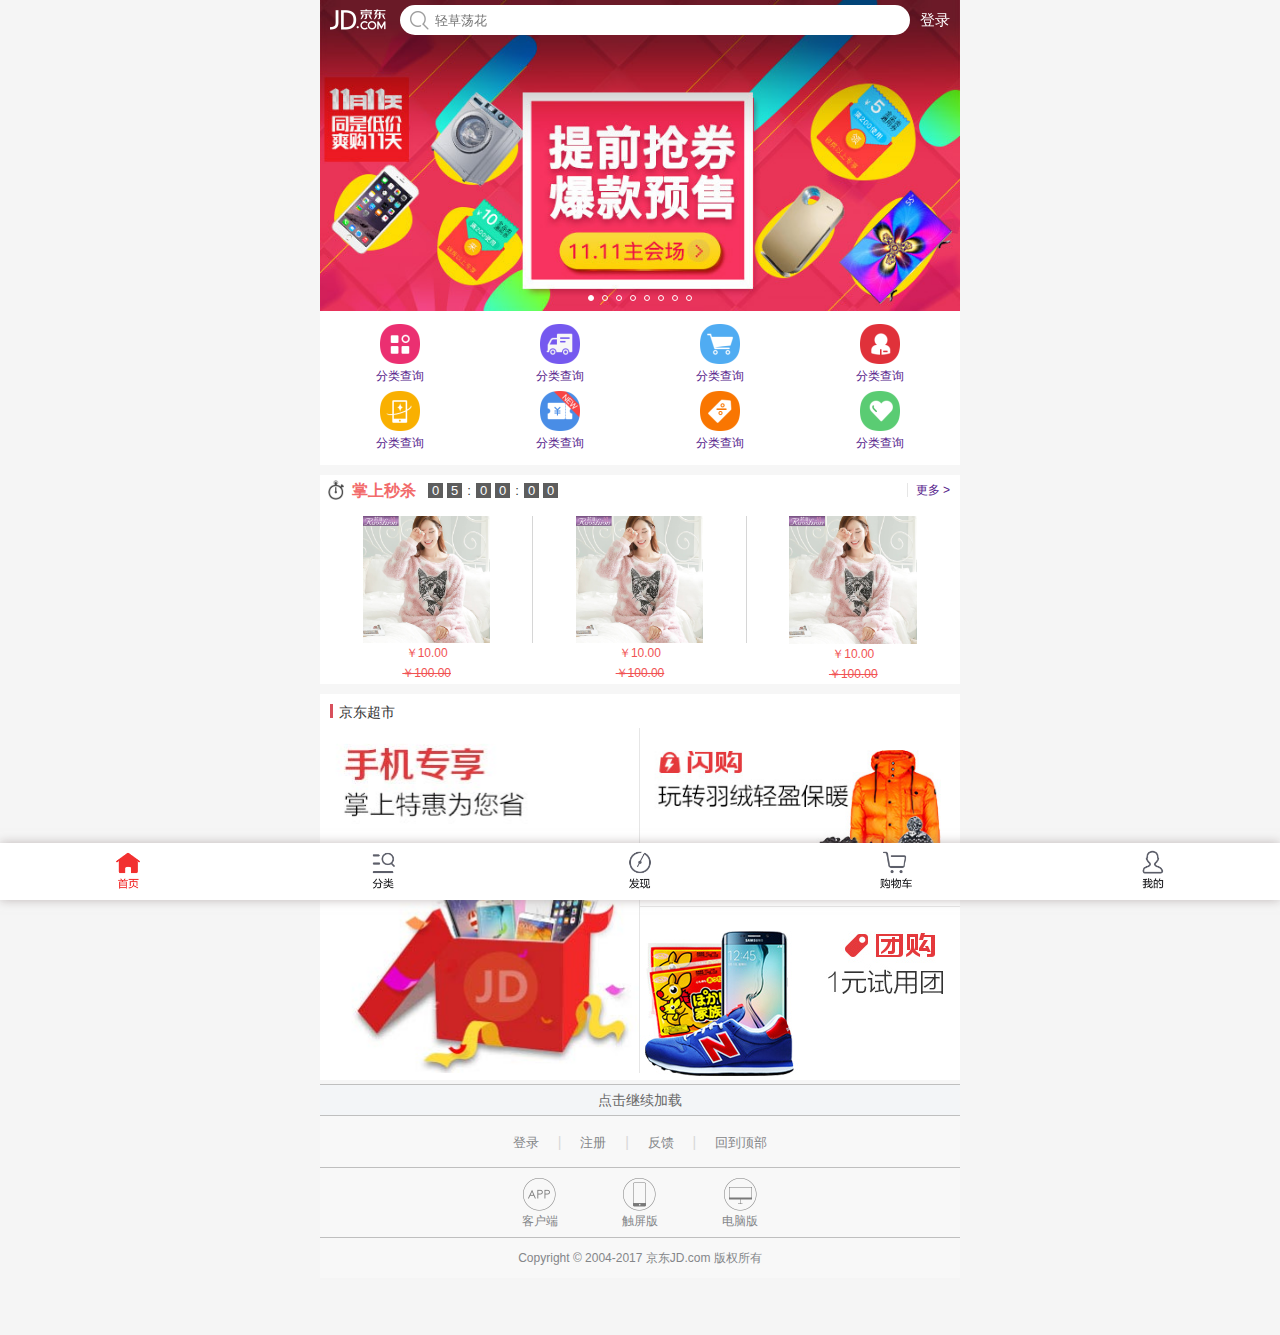
<file: index.html>
<!DOCTYPE html>
<html lang="en">
<head>
	<meta charset="UTF-8">
	<meta name="viewport" content="width=device-width, user-scalable=no, initial-scale=1.0">
	<title>Document</title>
	<link rel="stylesheet" type="text/css" href="css/reset.css">
	<link rel="stylesheet" type="text/css" href="css/common.css">
	<link rel="stylesheet" type="text/css" href="css/index.css">
</head>
<body class="jd">
	<div class="jd-home">
		<div class="jd-top">
			<div class="jd-header">
				<div class="jd-header-logo">京东</div>
				<form action="" class="jd-header-search">
					<span class="jd-h-s-icon"></span>
					<input class="jd-h-s-input" type="" name="" placeholder="轻草荡花">
				</form>
				<div class="jd-header-login"><a href="#">登录</a></div>
			</div>
		</div>
		<div class="jd-slider">
			<ul class="jd-slider-pics clear-group">
				<li class="jd-s-p-item1">
					<a href="#"><img src="images/l8.jpg"></a>
				</li>
				<li class="jd-s-p-item1">
					<a href="#"><img src="images/l1.jpg"></a>
				</li>
				<li class="jd-s-p-item1">
					<a href="#"><img src="images/l2.jpg"></a>
				</li>
				<li class="jd-s-p-item1">
					<a href="#"><img src="images/l3.jpg"></a>
				</li>
				<li class="jd-s-p-item1">
					<a href="#"><img src="images/l4.jpg"></a>
				</li>
				<li class="jd-s-p-item1">
					<a href="#"><img src="images/l5.jpg"></a>
				</li>
				<li class="jd-s-p-item1">
					<a href="#"><img src="images/l6.jpg"></a>
				</li>
				<li class="jd-s-p-item1">
					<a href="#"><img src="images/l7.jpg"></a>
				</li>
				<li class="jd-s-p-item1">
					<a href="#"><img src="images/l8.jpg"></a>
				</li>
				<li class="jd-s-p-item1">
					<a href="#"><img src="images/l1.jpg"></a>
				</li>
			</ul>
			<div class="jd-slider-btns">
				<span class="jd-s-b-item1 alive"></span>
				<span class="jd-s-b-item1"></span>
				<span class="jd-s-b-item1"></span>
				<span class="jd-s-b-item1"></span>
				<span class="jd-s-b-item1"></span>
				<span class="jd-s-b-item1"></span>
				<span class="jd-s-b-item1"></span>
				<span class="jd-s-b-item1"></span>
			</div>
		</div>
		<div class="jd-nav">
			<ul class="jd-nav-menu clear-group">
				<li class="jd-n-m-item">
					<a href="">
						<img src="images/nav0.png">
						<p>分类查询</p>
					</a>
				</li>
				<li class="jd-n-m-item">
					<a href="">
						<img src="images/nav1.png">
						<p>分类查询</p>
					</a>
				</li>
				<li class="jd-n-m-item">
					<a href="">
						<img src="images/nav2.png">
						<p>分类查询</p>
					</a>
				</li>
				<li class="jd-n-m-item">
					<a href="">
						<img src="images/nav3.png">
						<p>分类查询</p>
					</a>
				</li>
				<li class="jd-n-m-item">
					<a href="">
						<img src="images/nav4.png">
						<p>分类查询</p>
					</a>
				</li>
				<li class="jd-n-m-item">
					<a href="">
						<img src="images/nav5.png">
						<p>分类查询</p>
					</a>
				</li>
				<li class="jd-n-m-item">
					<a href="">
						<img src="images/nav6.png">
						<p>分类查询</p>
					</a>
				</li>
				<li class="jd-n-m-item">
					<a href="">
						<img src="images/nav7.png">
						<p>分类查询</p>
					</a>
				</li>
			</ul>
		</div>
		<div class="jd-content">
			<div class="jd-seckill">
				<div class="jd-seckill-header clear-group">
					<h3 class="jd-seckill-title">掌上秒杀</h3>
					<div class="jd-s-h-time">
						<span></span>
						<span></span>
						<span>:</span>
						<span></span>
						<span></span>
						<span>:</span>
						<span></span>
						<span></span>
					</div>
					<a href="" class="jd-s-h-more">更多&nbsp;&gt;</a>
				</div>
				<div class="jd-seckill-content">
					<ul class="jd-seckill-list clear-group">
						<li class="jd-s-l-item">
							<a href="#">
								<div>
									<img src="images/detail01.jpg" alt="">
								</div>
								<p>￥10.00</p>
								<p>￥100.00</p>
							</a>
						</li>
						<li class="jd-s-l-item">
							<a href="#">
								<div>
									<img src="images/detail01.jpg" alt="">
								</div>
								<p>￥10.00</p>
								<p>￥100.00</p>
							</a>
						</li>
						<li class="jd-s-l-item">
							<a href="#">
								<div>
									<img src="images/detail01.jpg" alt="">
								</div>
								<p>￥10.00</p>
								<p>￥100.00</p>
							</a>
						</li>
					</ul>
				</div>
			</div>
			<div class="jd-supermarket">
				<div class="jd-supermarket-header">
					<h3 class="jd-supermarket-title">京东超市</h3>
				</div>
				<div class="jd-supermarket-content clear-group">
					<div class="jd-s-l">
						<a href="#"><img src="images/cp1.jpg"></a>
					</div>
					<div class="jd-s-rt">
						<a href="#"><img src="images/cp2.jpg"></a>
					</div>
					<div class="jd-s-rb">
						<a href="#"><img src="images/cp3.jpg"></a>
					</div>
				</div>
			</div>
			<div class="jd-loadmore">
				<a href="#">点击继续加载</a>
			</div>
		</div>
		<div class="jd-footer">
			<div class="jd-footer-register">
				<div class="jd-f-r-wrapper">
					<a href="#">登录</a>
					|
					<a href="#">注册</a>
					|
					<a href="#">反馈</a>
					|
					<a href="#">回到顶部</a>
				</div>
			</div>
			<div class="jd-footer-showstyle">
				<ul class="jd-f-s-list clear-group">
					<li class="jd-f-s-app">
						<a href="#">客户端</a>
					</li>
					<li class="jd-f-s-touch">
						<a href="#">触屏版</a>
					</li>
					<li class="jd-f-s-pc">
						<a href="#">电脑版</a>
					</li>
				</ul>
			</div>
			<div class="jd-footer-copyright">
				Copyright © 2004-2017 京东JD.com 版权所有
			</div>
		</div>
	</div>
	<div class="jd-fix-nav">
		<ul class="jd-fix-nav-list clean-group">
			<li class="jd-n-l-home">
				<a href="#">
					<img src="images/a-home.png" alt="">
				</a>
			</li>
			<li class="jd-n-l-catergry">
				<a href="#">
					<img src="images/n-catergry.png" alt="">
				</a>
			</li>
			<li class="jd-n-l-find">
				<a href="#">
					<img src="images/n-find.png" alt="">
				</a>
			</li>
			<li class="jd-n-l-cart">
				<a href="#">
					<img src="images/n-cart.png" alt="">
				</a>
			</li>
			<li class="jd-n-l-me">
				<a href="#">
					<img src="images/n-me.png" alt="">
				</a>
			</li>
		</ul>
	</div>
	<script src="./js/index.js"></script>
</body>
</html>
</file>
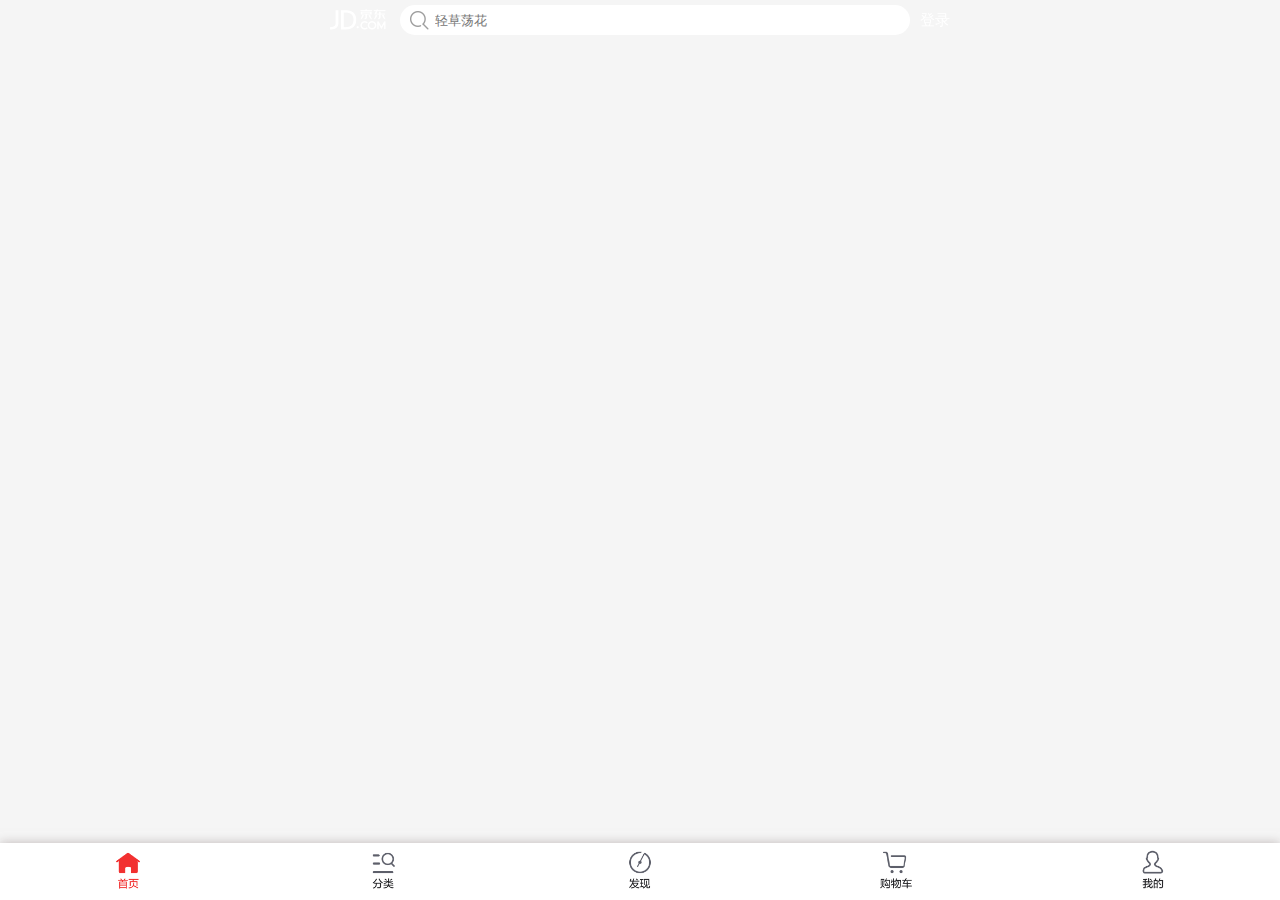
<file: template.html>
<!DOCTYPE html>
<html lang="en">
<head>
	<meta charset="UTF-8">
	<meta name="viewport" content="width=device-width, user-scalable=no, initial-scale=1.0">
	<title>Document</title>
	<link rel="stylesheet" type="text/css" href="css/reset.css">
	<link rel="stylesheet" type="text/css" href="css/common.css">
</head>
<body class="jd">
	<div class="jd-home">
		<div class="jd-top">
			<div class="jd-header">
				<div class="jd-header-logo">京东</div>
				<form action="" class="jd-header-search">
					<span class="jd-h-s-icon"></span>
					<input class="jd-h-s-input" type="" name="" placeholder="轻草荡花">
				</form>
				<div class="jd-header-login"><a href="#">登录</a></div>
			</div>
		</div>
	</div>
	<div class="jd-fix-nav">
		<ul class="jd-fix-nav-list clean-group">
			<li class="jd-n-l-home">
				<a href="#">
					<img src="images/a-home.png" alt="">
				</a>
			</li>
			<li class="jd-n-l-catergry">
				<a href="#">
					<img src="images/n-catergry.png" alt="">
				</a>
			</li>
			<li class="jd-n-l-find">
				<a href="#">
					<img src="images/n-find.png" alt="">
				</a>
			</li>
			<li class="jd-n-l-cart">
				<a href="#">
					<img src="images/n-cart.png" alt="">
				</a>
			</li>
			<li class="jd-n-l-me">
				<a href="#">
					<img src="images/n-me.png" alt="">
				</a>
			</li>
		</ul>
	</div>
</body>
</html>
</file>
<file: css/common.css>
.jd {
	background-color: #f5f5f5;
}
.jd-home {
	min-width: 300px;
	max-width: 640px;
	margin: 0 auto;
	background-color: #f6f6f6;
}

.jd-top {
	position: fixed;
	width: 100%;
	height: 40px;
	background: rgba(255,0,0,0);
	min-width: 300px;
	max-width: 640px;
	z-index: 30;
}

.jd-top .jd-header-logo {
	position: absolute;
	top: 3px;
	left: 10px;
	width: 60px;
	height: 30px;
	text-indent: -999px;
	background: url(../images/sprites.png) 0 -103px;
	-webkit-background-size: 200px 200px;
	background-size: 200px 200px;
}

.jd-top .jd-header-login {
	position: absolute;
	top: 0;
	right: 0;
	width: 40px;
	height: 40px;
	line-height: 40px;
}

.jd-top .jd-header-login a {
	font-size: 15px;
	color: #fff;
}

.jd-top .jd-header-search {
	padding-left: 70px;
	width: 100%;
	height: 40px;
	padding: 5px 50px 5px 80px;
	position: relative;
}

.jd-top .jd-header-search .jd-h-s-icon {
	width: 20px;
	height: 20px;
	background: url(../images/sprites.png) no-repeat -60px -109px;
	background-size: 200px 200px;
	position: absolute;
	top: 10px;
	left: 90px;
}

.jd-top .jd-header-search .jd-h-s-input {
	height: 30px;
	width: 100%;
	border-radius: 15px;
	padding-left: 35px;
}

.jd-fix-nav {
	width: 100%;
	min-width: 300px;
	background-color: #fff;
	position: fixed;
	bottom: 0;
	box-shadow: 0 0 10px 0 rgba(155, 143, 143, 0.6);
	-webkit-box-shadow: 0 0 10px 0 rgba(155, 143, 143, 0.6);
}

.jd-fix-nav .jd-fix-nav-list li {
	width: 20%;
	text-align: center;
	float: left;
}

.jd-fix-nav .jd-fix-nav-list li a {
	display: inline-block;
}

.jd-fix-nav .jd-fix-nav-list li img {
	display: block;
	height: 54px;
}
</file>
<file: css/index.css>
.jd-slider {
	width: 100%;
	overflow: hidden;
	position: relative;
}

.jd-slider .jd-slider-pics {
	width: 1000%;
	-webkit-transform: translateX(-10%);
	transform: translate(-10%);
}

.jd-slider .jd-slider-pics li {
	width: 10%;
	float: left;
}

.jd-slider .jd-slider-pics li a {
	display: block;
	font-size: 0;
}

.jd-slider .jd-slider-pics li img {
	width: 100%;
}

.jd-slider .jd-slider-btns {
	position: absolute;
	bottom: 10px;
	left: 0;
	width: 100%;
	text-align: center;
	font-size: 0;
}

.jd-slider .jd-slider-btns span {
	display: inline-block;
	width: 6px;
	height: 6px;
	border: 1px solid #fff;
	border-radius: 50%;
	margin: 0 4px;
}

.jd-slider .jd-slider-btns span.alive {
	background-color: #fff;
}

.jd-nav {
	background-color: #fff;
	font-size: 12px;
	padding: 10px 0;
}

.jd-nav .jd-n-m-item {
	float: left;
	width: 25%;
	text-align: center;
	padding: 3px 0;
}

.jd-nav .jd-nav-menu a {
	display: block;
}

.jd-nav .jd-n-m-item img {
	width: 40px;
	height: 40px;
}

.jd-nav .jd-n-m-item p {
	line-height: 18px;
}

.jd-seckill {
	background: url(../images/seckill-icon.png) no-repeat 8px 5px;
	-webkit-background-size: 16px 20px;
	background-size: 16px 20px;
	background-color: #fff;
	line-height: 31px;
	color: #f26b6b;
	text-align: center;
	margin: 10px 0;
}

.jd-seckill-title {
	float: left;
	margin-left: 32px;
}

.jd-s-h-time {
	float: left;
	margin: 8px 0 0 10px;
	line-height: 23px;
	font-size: 0;
}

.jd-s-h-time span {
	display: inline-block;
	width: 15px;
	height: 15px;
	font-size: 13px;
	line-height: 15px;
	vertical-align: top;
	background-color: #5d5d5d;
	color: #fff;
	margin: 0 2px;
}

.jd-s-h-time span:nth-child(3n) {
	background-color: #fff;
	color: #333;
	width: 6px;
}

.jd-s-h-more {
	float: right;
	font-size: 12px;
	border-left: 1px solid #e6e6e6;
	line-height: 14px;
	margin: 8px 10px;
	padding-left: 8px;
}

.jd-seckill-content {
	margin-top: 10px;
	line-height: 20px;
	font-size: 12px;
}
.jd-seckill-content .jd-seckill-list .jd-s-l-item {
	width: 33.33%;
	float: left;
}

.jd-seckill-content .jd-s-l-item:nth-child(3) div {
	border-right: none;
}

.jd-seckill-content .jd-seckill-list a {
	display: block;
	color: #f15353;
}

.jd-seckill-content .jd-s-l-item p:nth-child(3n) {
	text-decoration: line-through;
}

.jd-seckill-content .jd-s-l-item div {
	padding: 0 20%;
	border-right: 1px solid #d6d6d6;
}

.jd-seckill-content .jd-s-l-item img {
	width: 100%;
	display: block;
}

.jd-supermarket {
	margin: 10px 0 4px 0;
	background-color: #fff
}

.jd-supermarket .jd-supermarket-header {
	padding: 10px;
}

.jd-supermarket .jd-supermarket-header .jd-supermarket-title {
	font-weight: normal;
	font-size: 14px;
	height: 14px;
	padding-left: 6px;
	border-left: 3px solid #d8505c;
}

.jd-supermarket .jd-supermarket-content a,
.jd-supermarket .jd-supermarket-content img {
	display: block;
	width: 100%;
}

.jd-supermarket .jd-supermarket-content .jd-s-l {
	width: 50%;
	float: left;
	border-right: 1px solid #e6e6e6;
}

.jd-supermarket .jd-supermarket-content .jd-s-rt {
	width: 50%;
	float: right;
	border-bottom: 1px solid #e6e6e6;
}

.jd-supermarket .jd-supermarket-content .jd-s-rb {
	width: 50%;
	float: right;
}

.jd-loadmore {
	background-color: #f3f5f7;
}
.jd-loadmore a {
	display: block;
	text-align: center;
	color: #686868;
	line-height: 30px;
}

.jd-footer {
	background-color: #f8f8f8;
	color: #848689;
	margin-bottom: 57px
}

.jd-footer a {
	color: #848689;
}

.jd-footer-register {
	height: 52px;
	color: #d7d7d7;
}

.jd-f-r-wrapper {
	padding: 16px 0;
	margin: 0 auto;
	line-height: 20px;
	text-align: center;
}

.jd-f-r-wrapper a {
	font-size: 13px;
	display: inline-block;
	padding: 0 15px;
}

.jd-f-s-list {
	width: 300px;
	height: 69px;
	margin: 0 auto;
	vertical-align: middle;
}

.jd-f-s-list li {
	float: left;
	width: 33.33%;
	text-align: center;
	margin-top: 10px;
}

.jd-f-s-list li a {
	display: block;
	width: 46px;
	margin: 0 auto;
	font-size: 12px;
	position: relative;
}

.jd-footer .jd-f-s-list li a:before {
	content: "";
	display: block;
	height: 35px;
	width: 34px;
	margin-left: 6px;
	background: url(../images/sprites.png) no-repeat;
	-webkit-background-size: 200px 200px;
	background-size: 200px 200px;
	opacity: 0.6;
}

.jd-footer .jd-f-s-list .jd-f-s-app a:before {
	background-position: -120px -70px;
}

.jd-footer .jd-f-s-list .jd-f-s-touch a:before {
	background-position: -40px -70px;
}

.jd-footer .jd-f-s-list .jd-f-s-pc a:before {
	background-position: -79px -70px;
}

.jd-footer .jd-footer-copyright {
	font-size: 12px;
	line-height: 40px;
	text-align: center;
}

.jd-loadmore, .jd-footer-register,
.jd-footer-showstyle, .jd-footer-copyright {
	border-top: 1px solid #bfbfbf;
}
</file>
